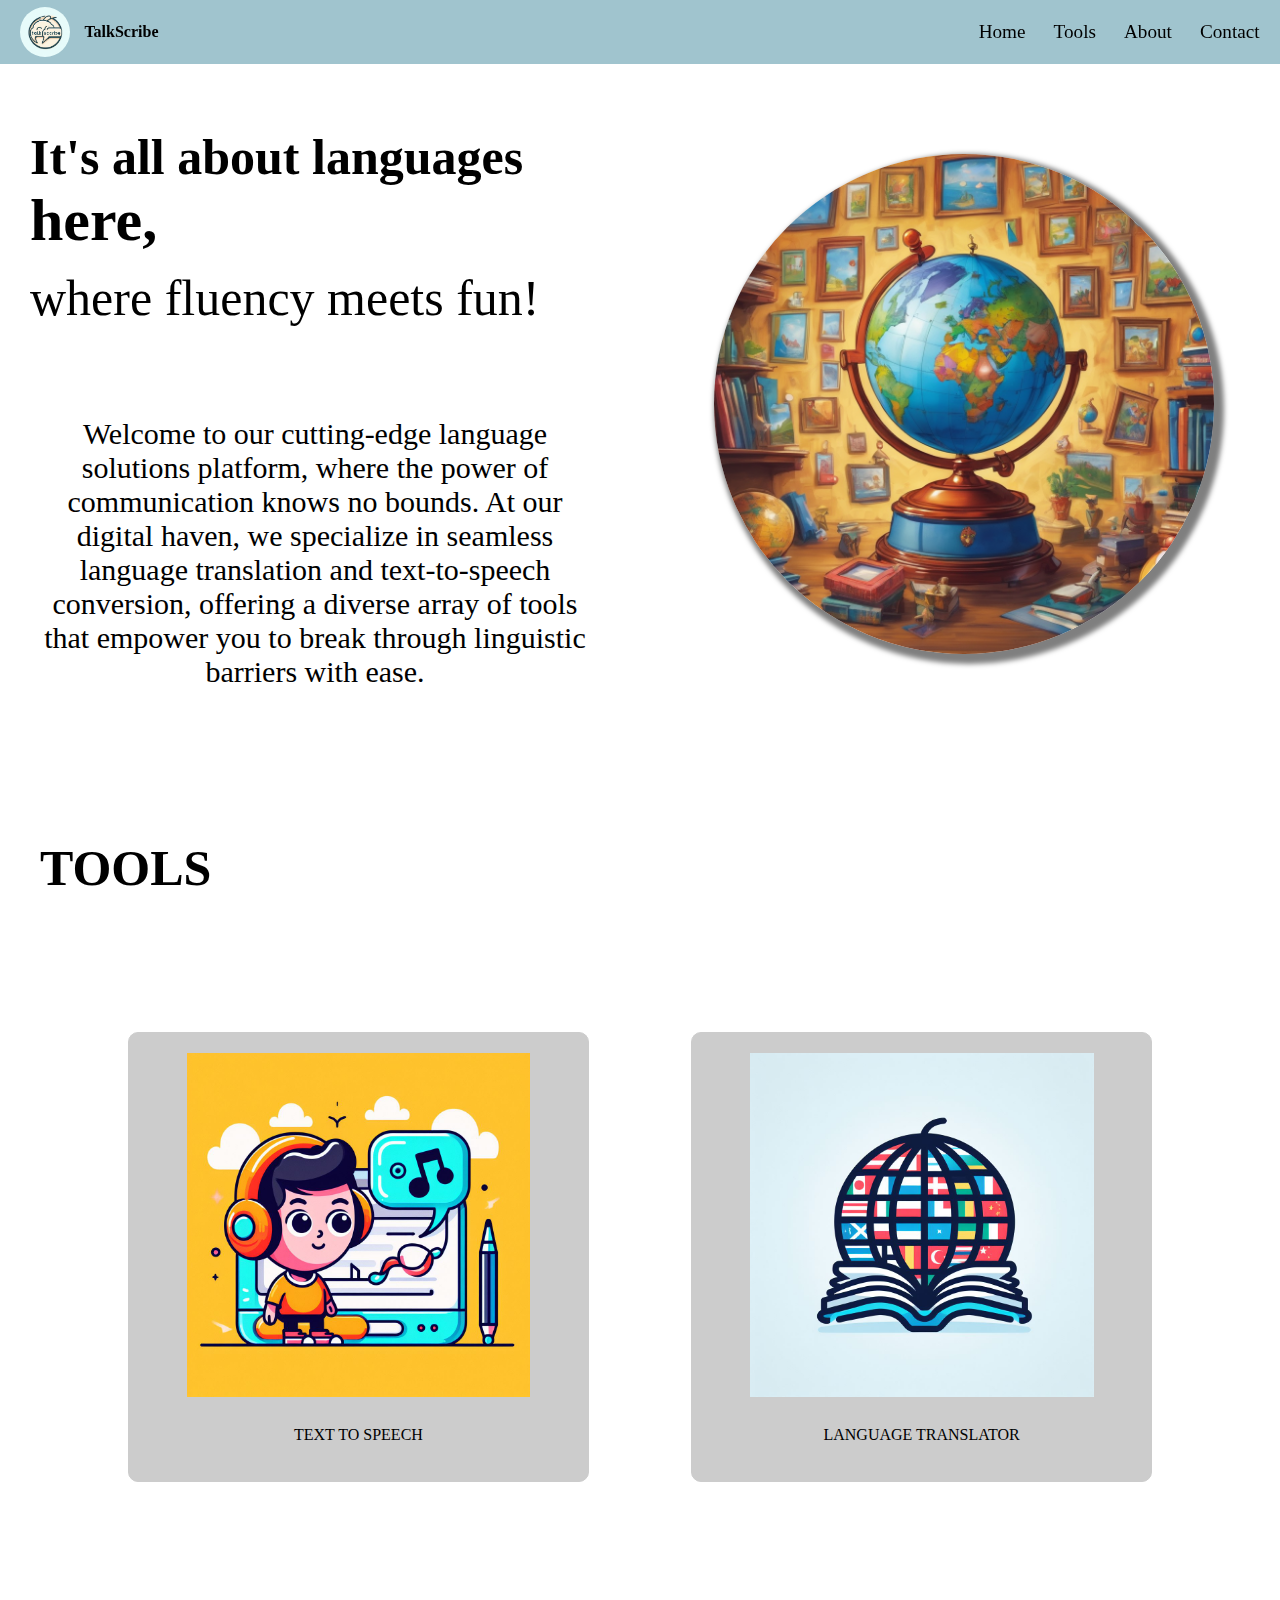
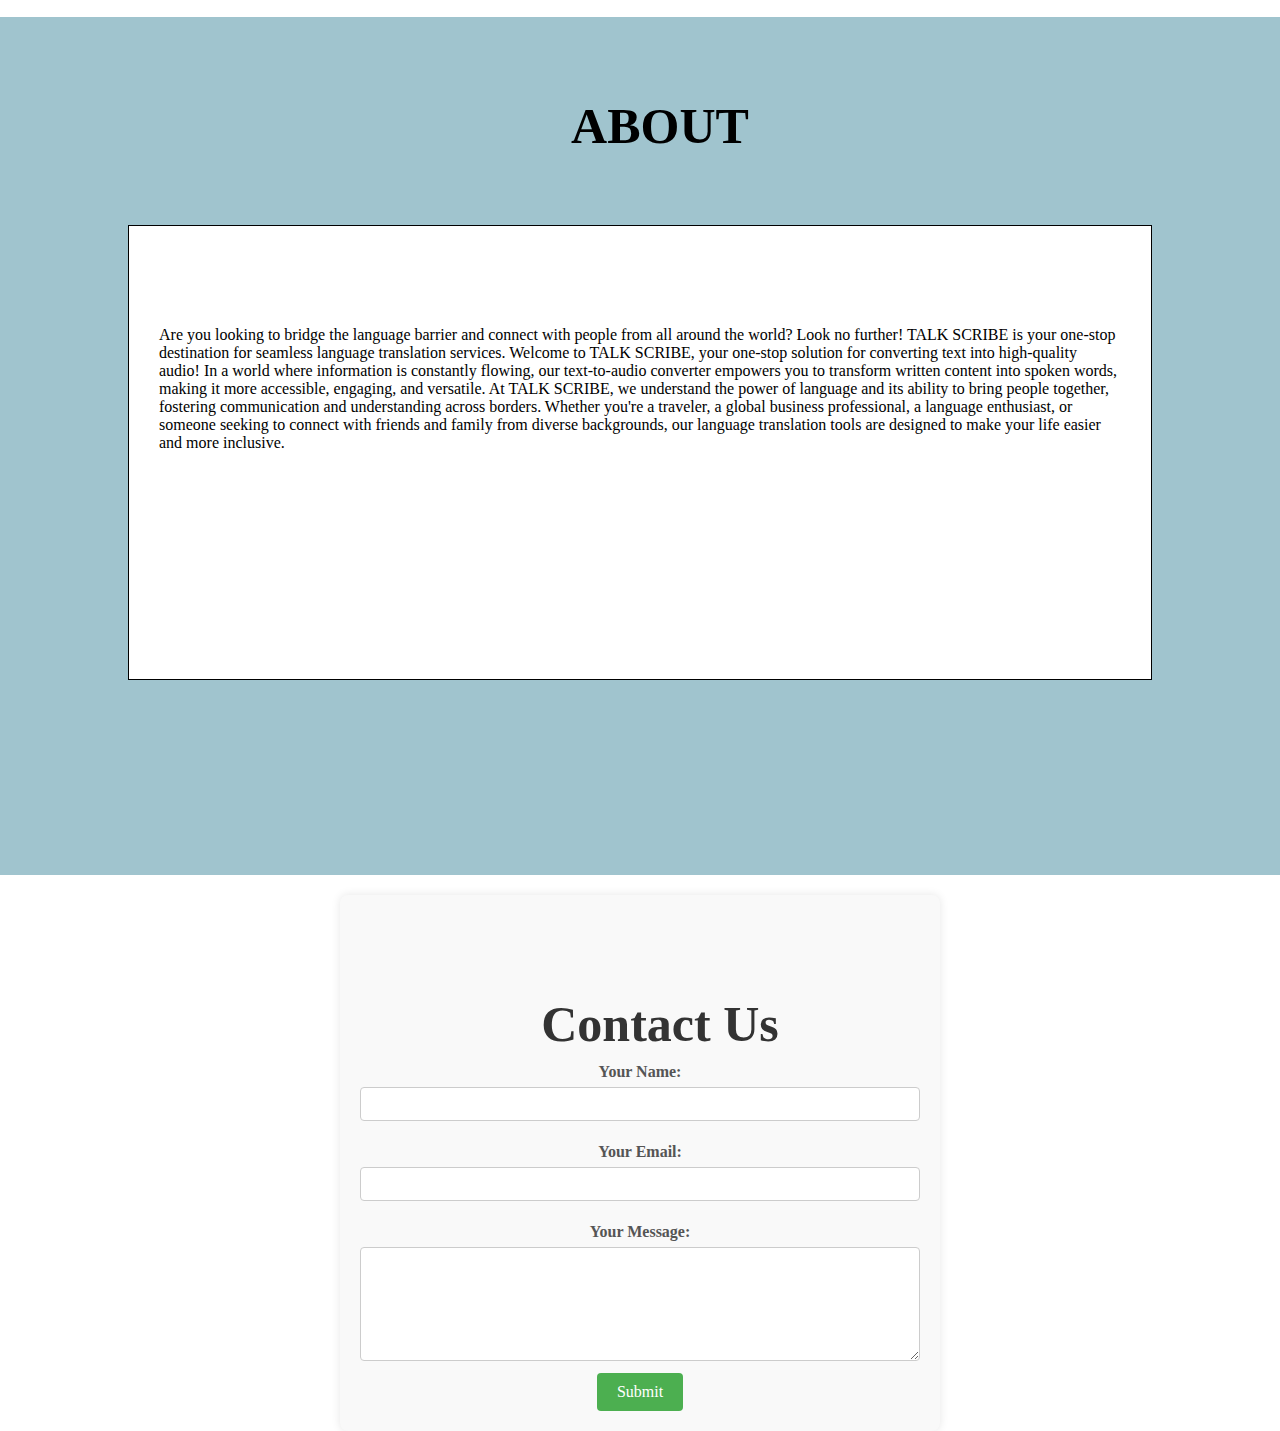
<file: index.html>
<!DOCTYPE html>
<html lang="en">
<head>
    <meta charset="UTF-8">
    <meta name="viewport" content="width=device-width, initial-scale=1.0">
    <link rel="stylesheet" href="style.css">
    <title>Document</title>
</head>
<body>
    <nav class="navbar">
        <div class="panel">
            <div class="logo">
                <img id="logo1"
                src="images/logo.jpg" alt="logo" height="50vh">
                <p id="one">TalkScribe</p>
            </div>
            <div class="link">
                <ul>
                    <li><a href="#two">Home</a></li>
                    <li><a href="#tools">Tools</a></li>
                    <li id="navtoabout"><a href="#about">About</a></li>
                    <li><a href="#contact">Contact</a></li>
                </ul>
            </div>
        </div>
    </nav>
    <br>
    <div class="home">
    <div class="home1">
    <p id="two">It's all about languages </p>
    <p id="four">here,</p>
    <p id="three">where fluency meets fun!</p>
    <div class="para"><p >
        Welcome to our cutting-edge language solutions platform, where the power of communication knows no bounds. At our digital haven, we specialize in seamless language translation and text-to-speech conversion, offering a diverse array of tools that empower you to break through linguistic barriers with ease.
    </p>
</div>
</div>
<div class="home2">
    <img id="globe" src="images/_a globe arond  0.png" height="500px">
</div>
</div>
<p id="tools"><h2>TOOLS</h2></p>
    <div class="main1">
        <div class="columns">
            <div class="column">
                <a href="audio/index1.html">
                    <img id="trans"src="images/audio.jpg" alt="image">
                 
                </a>
                <p>TEXT TO SPEECH</p>
            </div>
            <div class="column">
               
                <a href="tranlate/trans.html">
                    <img id="trans"src="images/trans.jpg" alt="image">
                 
                </a>
                <p>LANGUAGE TRANSLATOR</p>
            </div>
        </div>
    </div>
<p ><h2 id="about">ABOUT</h2></p>
<div class="about">
    <p id="about1">Are you looking to bridge the language barrier and connect with people from all around the world? Look no further! TALK SCRIBE is your one-stop destination for seamless language translation services.
        Welcome to TALK SCRIBE, your one-stop solution for converting text into high-quality audio! In a world where information is constantly flowing, our text-to-audio converter empowers you to transform written content into spoken words, making it more accessible, engaging, and versatile.
        
        At TALK SCRIBE, we understand the power of language and its ability to bring people together, fostering communication and understanding across borders. Whether you're a traveler, a global business professional, a language enthusiast, or someone seeking to connect with friends and family from diverse backgrounds, our language translation tools are designed to make your life easier and more inclusive.
        </p>
</div>   
<div class="container">
    <h2 id="contact">Contact Us</h2>
        <form id="contactForm" onsubmit="submitForm(event)">
            <label for="name">Your Name:</label>
            <input type="text" id="name" name="name" required>

            <label for="email">Your Email:</label>
            <input type="email" id="email" name="email" required>

            <label for="message">Your Message:</label>
            <textarea id="message" name="message" rows="6" required></textarea>

            <button type="submit">Submit</button>
        </form>
    </div>
<script src="./script.js"></script>
</body>
</html>
</file>
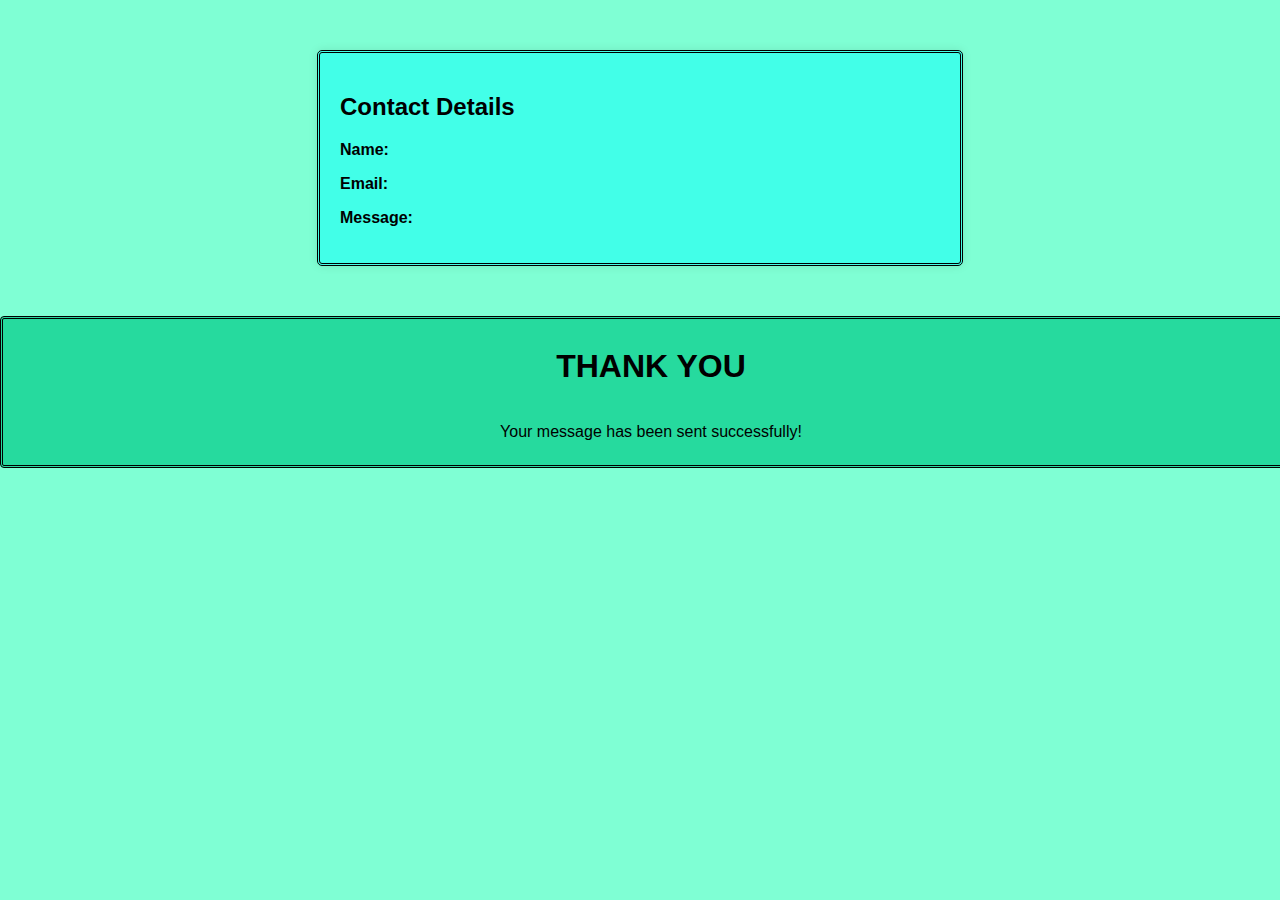
<file: messages.html>
<!DOCTYPE html>
<html lang="en">
<head>
    <meta charset="UTF-8">
    <meta name="viewport" content="width=device-width, initial-scale=1.0">
    <style>
      body {
    font-family: 'Arial', sans-serif;
    background-color:aquamarine;
    margin: 0;
    padding: 0;
}

.container {
    max-width: 600px;
    margin: 50px auto;
    background-color: rgba(0, 255, 255, 0.475);
    padding: 20px;
    border-radius: 5px;
    box-shadow: 0 0 10px rgba(0, 0, 0, 0.1);
    border-style: double;
}

form {
    display: flex;
    flex-direction: column;
}

label {
    margin-bottom: 8px;
}

input,
textarea {
    padding: 10px;
    margin-bottom: 16px;
    border: 1px solid #ccc;
    border-radius: 4px;
}
.thank{
    border-style: double;
    background-color:rgb(38, 218, 158);
    display: flex;
    flex-direction: column;
    width: 100%;
    padding: 8px;
    margin-top: 6px;
    margin-bottom: 12px;
    border-radius: 4px;
    align-items: center;
}
  
    </style>
    <title>Contact Details</title>
</head>
<body>
    <div class="container">
        <h2>Contact Details</h2>
        <p><strong>Name:</strong> <span id="displayName"></span></p>
        <p><strong>Email:</strong> <span id="displayEmail"></span></p>
        <p><strong>Message:</strong> <span id="displayMessage"></span></p>
    </div>
    <div class="thank">
    <h1>THANK YOU </h1>
    <p>
        Your message has been sent successfully!</p>
    </div>

    <script>
        
        document.getElementById('displayName').innerText = sessionStorage.getItem('name');
        document.getElementById('displayEmail').innerText = sessionStorage.getItem('email');
        document.getElementById('displayMessage').innerText = sessionStorage.getItem('message');
    </script>
</body>
</html>
</file>
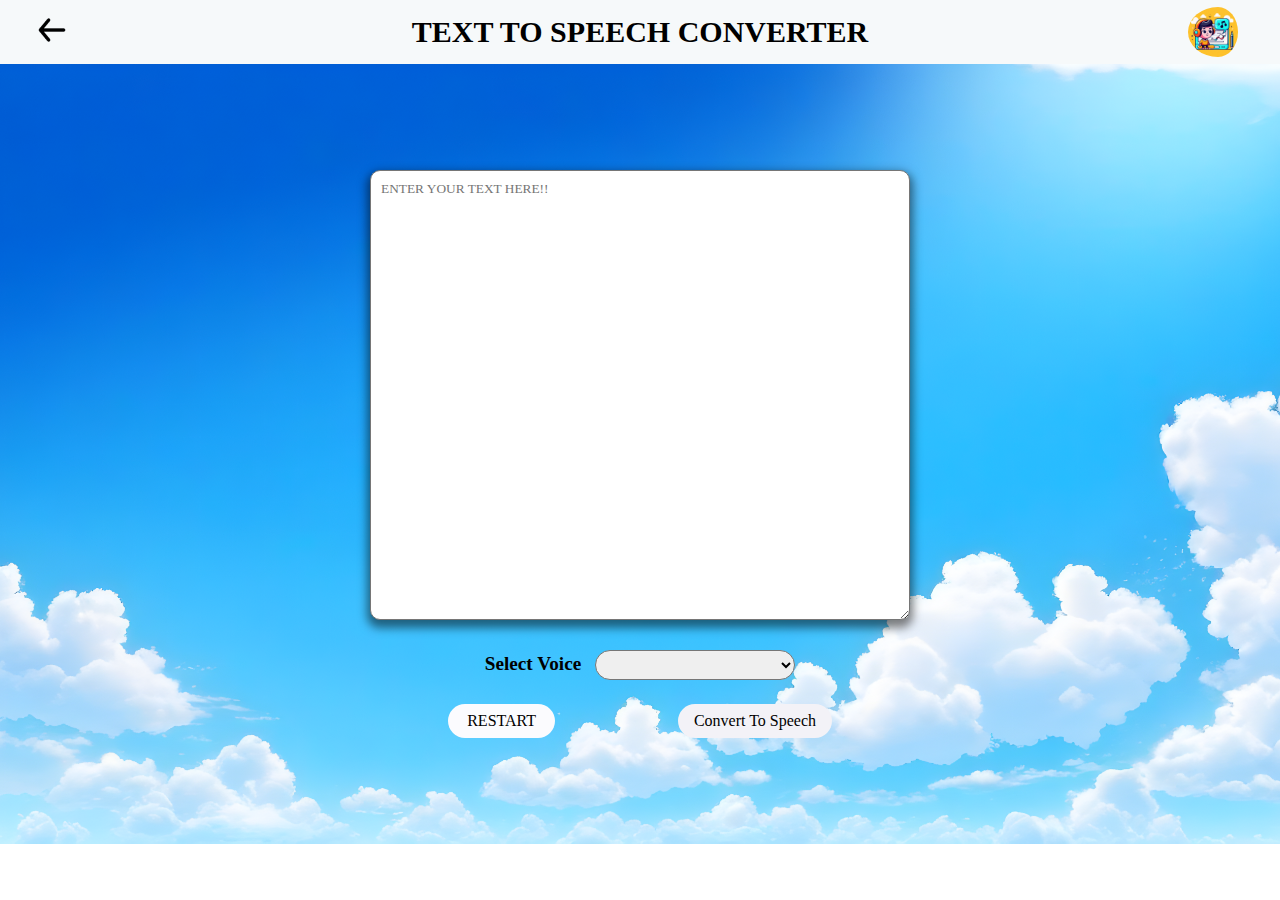
<file: audio/index1.html>
<!DOCTYPE html>
<html lang="en">
<head>
    <meta charset="UTF-8">
    <meta name="viewport" content="width=device-width, initial-scale=1.0">
    <link rel="stylesheet" href="style1.css">
    <title>Text To Speech</title>
</head>
<body>
    <div class="outer">
        <div class="heading">
            <a href="/index.html">
                <img src="../images/backarraw.webp" alt="image" height="40px">
             
            </a>
        <header>
            <h1>TEXT TO SPEECH CONVERTER</h1>
        </header>
        <img src="../images/audio.jpg" height="50px">
    </div>
        <div class="inner">
            <textarea placeholder="ENTER YOUR TEXT HERE!! "></textarea>
            <div class="fun">
                <label id="text">Select Voice</label>
                <select></select>
            </div>
           <div class="butt">
            <button id="one1">RESTART</button>
            <button id="two2">Convert To Speech</button>
            </div>
        
    </div>
    <script src="script1.js"></script>
</body>
</html>
</file>
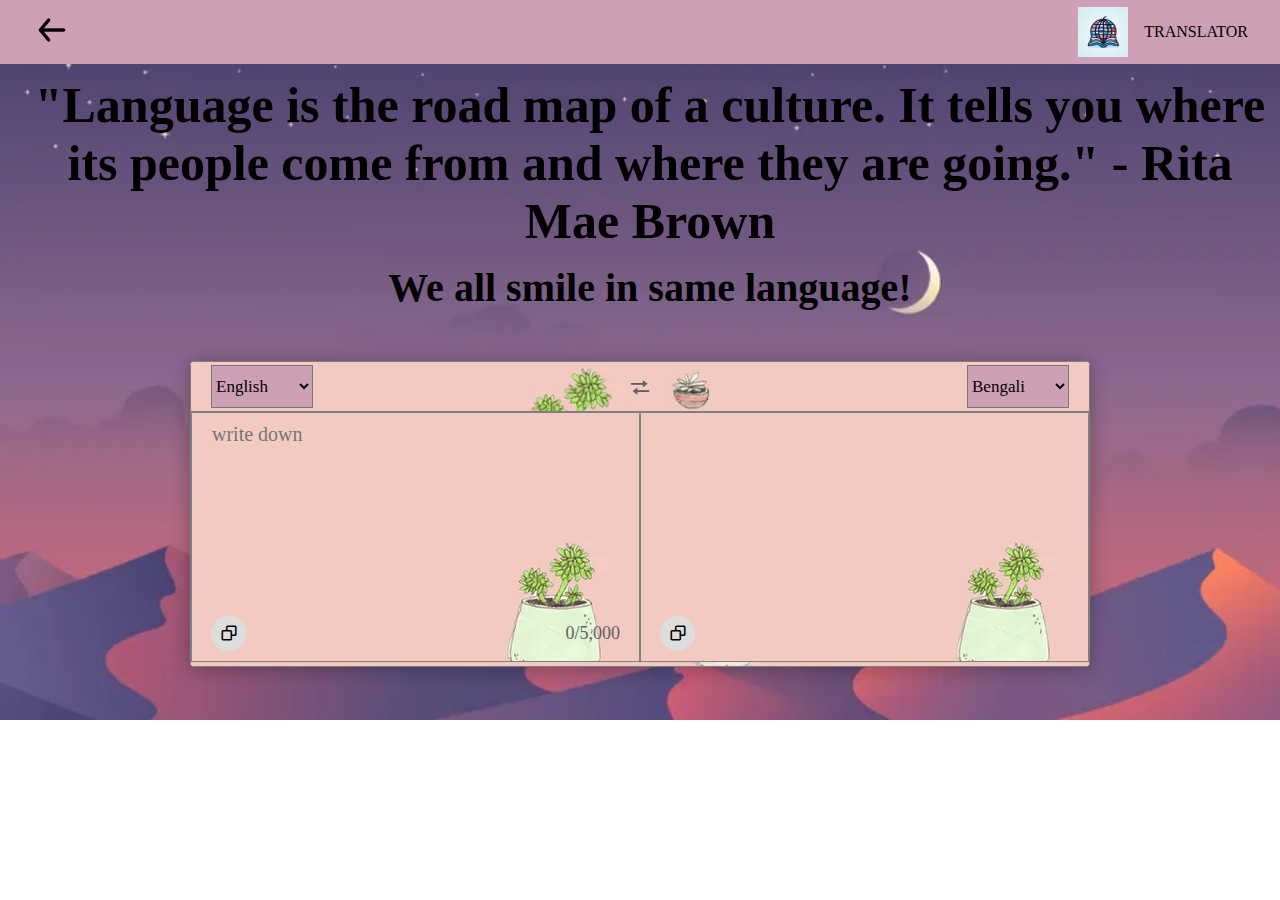
<file: tranlate/trans.html>
<!DOCTYPE html>
<html lang="en">
  <head>
    <meta charset="UTF-8" />
    <meta http-equiv="X-UA-Compatible" content="IE=edge" />
    <meta name="viewport" content="width=device-width, initial-scale=1.0" />
    <link
      href="https://unpkg.com/boxicons@2.1.4/css/boxicons.min.css"
      rel="stylesheet"
    />

    <title>Lang to Lang Translator</title>
    <link rel="stylesheet" href="trans.css" />
  </head>

  <body>
    <nav class="navbar">
      <a href="/index.html">
        <img src="../images/backarraw.webp" alt="image" height="40px" />
      </a>
      <div class="logo">
        <img src="../images/trans.jpg" alt="logo" height="50vh" />
        <p id="one">TRANSLATOR</p>
      </div>
    </nav>
    <p id="two">
      "Language is the road map of a culture. It tells you where its people come
      from and where they are going." - Rita Mae Brown
    </p>
    <p id="three">We all smile in same language!</p>
    <div class="container">
      <div class="translator_property">
        <ul class="nuv_item">
          <li>
            <select></select>
          </li>
          <li class="bx bx-transfer"></li>
          <li>
            <select></select>
          </li>
        </ul>
        <div class="write_box">
          <div class="property_from">
            <textarea
              maxlength="5000"
              class="fromText"
              placeholder="write down"
            ></textarea>

            <div class="icons">
              <span class="bx bx-copy"></span>
              <div class="code_length">0/5,000</div>
            </div>
          </div>
          <div class="property_trans">
            <textarea class="toTranslate" disabled></textarea>
            <div class="icons">
              <span class="bx bx-copy"></span>
            </div>
          </div>
        </div>
      </div>
    </div>
    <script src="./lang.js"></script>
    <script src="./trans.js"></script>
  </body>
</html>
</file>
<file: style.css>
* {
  margin: 0;
  padding: 0;
  box-sizing: border-box;
  font-family: poppins;
}
html,
body {
  height: 100%;
  width: 100%;
}

.navbar {
  display: flex;
  background-color: rgb(160, 196, 206);
  justify-content: center;
  align-items: center;
  height: 60px;
  padding: 2em;
  width: 100%;
  position: fixed;
}

.panel {
  position: fixed;
  width: 99%;
  height: 60px;
  display: flex;
  justify-content: space-between;
  align-items: center;
}

.logo {
  display: flex;
  justify-content: center;
  align-items: center;
}

#one {
  font-style: normal;
  font-weight: bold;
}

#logo1 {
  border-radius: 50%;
  padding: 0 14px;
}

.link {
  height: 30px;
  display: flex;
  justify-content: center;
  align-items: center;
  background-color: rgb(160, 196, 206);
}

ul {
  list-style-type: none;
  margin: 0;
  padding: 0;
}

li a {
  width: 60px;
  text-decoration: none;
  padding: 14px;
  color: black;
  font-size: larger;
  position: relative;

  &:hover {
    &::after {
      width: 100%;
    }
  }

  &::after {
    content: "";
    position: absolute;
    bottom: 8px;
    left: 0;
    width: 0;
    height: 3px;
    background-color: #000;
    border-radius: 50px;
    transition: all .3s ease-in-out;
  }
}

li {
  display: inline;
  float: left;
}

#two {
  font-size: 50px;
  padding-top: 110px;
  padding-left: 30px;
  font-weight: 900;
  text-align: left;
}

#three {
  font-size: 50px;
  padding-top: 14px;
  padding-left: 30px;
  padding-bottom: 90px;
}
#four {
  font-size: 60px;
  padding-left: 30px;
  font-weight: 900;
}
.para {
  width: 600px;
  text-align: center;
  padding-left: 30px;
  padding-bottom: 70px;
  font-size: 30px;
}
.home {
  display: flex;
  justify-content: space-between;
  align-items: center;
  width: 98%;
}
.about {
  width: 100%;
  height: 720px;
  display: flex;
  align-content: center;
  justify-content: center;
  padding-top: 70px;
  background-color: rgb(160, 196, 206);
}
#about {
  text-align: center;
  background-color: rgb(160, 196, 206);
}
#about1 {
  padding-left: 30px;
  padding-top: 100px;
  padding-right: 30px;
  padding-bottom: 30px;
  border: solid black 1px;
  width: 80%;
  height: 70%;
  background-color: #fff;
}
.contact {
  width: 100%;
  height: 720px;
  display: flex;
  align-content: center;
  justify-content: center;
  padding-top: 70px;
}
#globe {
  border-radius: 50%;
  box-shadow: 5px 5px 5px 5px rgba(0, 0, 0, 0.5);
}
.home2 {
  display: flex;
  justify-content: center;
  align-items: center;
  padding-right: 40px;
  padding-top: 30px;
}
.main1 {
  display: flex;
  justify-content: center;
  align-items: center;
  width: 100%;
  height: 720px;
}
.columns {
  display: flex;
  background-color: #fff;
  justify-content: space-between;
  margin: 10px;
  height: 50vh;
  width: 80%;
}
h2 {
  font-size: 50px;
  font-weight: bold;
  padding-top: 80px;
  padding-left: 40px;
}
.column {
  flex: 0 0 calc(50% - 10px);
  flex: 1;
  text-align: center;
  border: 1px solid #ccc;
  padding: 10px;
  background-color: #ccc;
  border-radius: 10px;
  width: 70%;
}
#trans {
  height: 85%;
  padding-top: 10px;
  padding-bottom: 10px;
}
.column p {
  padding-top: 15px;
}

.column:first-child {
  margin-right: 10%;
}

.column:hover {
  box-shadow: 0px 10px 20px 5px rgba(0, 0, 0, 0.5);
  transform: translateY(-5px);
}
.container {
  max-width: 600px;
  margin: 20px auto;
  padding: 20px;
  background-color: #f9f9f9;
  box-shadow: 0 0 10px rgba(0, 0, 0, 0.1);
  border-radius: 8px;
  text-align: center;
}

.container h2 {
  color: #333;
}

.container form {
  display: flex;
  flex-direction: column;
  align-items: center;
}

.container label {
  margin-top: 10px;
  color: #555;
  font-weight: bold;
}

.container input,
.container textarea {
  width: 100%;
  padding: 8px;
  margin-top: 6px;
  margin-bottom: 12px;
  border: 1px solid #ccc;
  border-radius: 4px;
  box-sizing: border-box;
}

.container button {
  background-color: #4caf50;
  color: #fff;
  padding: 10px 20px;
  border: none;
  border-radius: 4px;
  cursor: pointer;
  font-size: 16px;
}

.container button:hover {
  background-color: #45a049;
}
</file>
<file: audio/style1.css>
* {
  margin: 0;
  padding: 0;
  box-sizing: border-box;
  font-family: poppins;
}
html,
body {
  height: 100%;
  width: 100%;
  overflow: hidden;
}

.outer {
  min-height: 720px;
  text-align: center;
  display: flex;
  flex-direction: column;
  align-items: center;
  width: 100%;
}
.heading {
  width: 100%;
  height: 50px;
  text-align: left;
  display: flex;
  justify-content: space-between;
  align-items: center;
  padding: 2em;
  background-color: rgb(246, 249, 250);
}
h1 {
  padding-left: 10px;
  font-size: 30px;
  font-weight: bolder;

}
.inner {
  display: flex;
  align-items: center;
  justify-content: center;
  flex-direction: column;
  height: 780px;
  width: 100%;
  background-image: url(../images/a-blue-cute-sky-background.png);
  background-size: cover;
  background-position: center;
}
img {
  border-radius: 50%;
  padding-right: 10px;
}
textarea {
  min-height: 50vh;
  min-width: 60vh;
  padding-bottom: 50px;
  resize: horizontal;
}
.fun {
  padding-top: 30px;
  width: 400px;
}
#text {
  padding-top: 20px;
  font-weight: bold;
}
.butt {
  display: flex;
  align-items: center;
  justify-content: space-between;
  margin-top: 1.5rem;
  width: 30%;
  
}

#two2 {
  all: unset;
  padding: 0.5em 1em;
  border-radius: 50px;
  background-color: rgb(243, 242, 247);
}
#one1 {
  all: unset;
  padding: 0.5em 1.2em;
  border-radius: 50px;
  background-color: rgb(251, 251, 254);
}
select {
  width: 200px;
  height: 30px;
  border-radius: 20px;
}
textarea {
  padding: 10px;
  border-radius: 10px;
  box-shadow: 0px 5px 10px 3px rgba(0, 0, 0, 0.5);
}
button:hover {
  box-shadow: 0px 5px 10px 3px rgba(0, 0, 0, 0.5);
  transform: translateY(-1px);
}
label {
  font-size: larger;
  padding-right: 10px;
}
</file>
<file: tranlate/trans.css>
* {
  margin: 0;
  padding: 0;
  box-sizing: border-box;
  font-family: PP Acma;
}
body {
  background-image: url("/images/background.jpg");
  display: flex;
  background-size: cover;
  background-repeat: no-repeat;
  justify-content: center;
  align-items: center;
  flex-direction: column;
}
.navbar {
  display: flex;
  background-color: #cea0b6;
  justify-content: center;
  align-items: center;
  height: 60px;
  width: 100%;
  position: fixed;
  padding: 2em;
  top: 0;
  z-index: 1000;
}
.logo {
  display: flex;
  border-radius: 30%;
  gap: 1rem;
  justify-content: flex-end;
  align-items: center;
  margin-left: 20px;
  flex-grow: 1;
}
#two {
  color: #000;
  font-size: 50px;
  padding-top: 60px;
  padding-left: 20px;
  font-weight: bolder;
  text-align: center;
  margin-top: 1rem;
}

#three {
  color: #000;
  font-size: 40px;
  padding-top: 14px;
  padding-left: 20px;
  font-weight: bolder;
  padding-bottom: 50px;
}
.container {
  width: 900px;
  background: url(../images/backgroundlang.webp) center/cover no-repeat;
  box-shadow: 0 2px 20px rgba(0, 0, 0, 0.3);
  border-radius: 5px;
  overflow: hidden;
}
.translator_property {
  border: 1px solid #7e7e7e;
}
.translator_property .nuv_item {
  display: flex;
  width: 100%;
  height: 50px;
  justify-content: space-between;
  align-items: center;
  list-style: none;
  border-bottom: 1px solid #7e7e7e;
  padding: 0 20px;
}
.translator_property .nuv_item li select {
  outline: none;
  border-style: double;
  padding: 10px 0;
  font-size: 17px;
  font-weight: 500;
  color: #000;
  cursor: pointer;
  transition: all 0.3s ease-out;
  background-color: #cea0b6;
}
.translator_property .nuv_item li select:hover {
  color: #111;
}
.bx-transfer {
  font-size: 22px;
  color: #606060;
  cursor: pointer;
  transition: all 0.3s ease-out;
}
.bx-transfer:hover {
  color: #111;
}
.write_box {
  display: flex;
}
.property_from,
.property_trans {
  width: 100%;
  position: relative;
}
.write_box textarea {
  width: 100%;
  height: 250px;
  border-style: none;
  outline: none;
  resize: none;
  padding: 10px 20px;
  font-size: 20px;
  color: #000;
  position: relative;
  background-image: url("/images/backgroundlang.webp");
  border: 1px solid #7e7e7e;
}
.write_box textarea:nth-child(1) {
  border-right: 1px solid #7e7e7e;
}
.write_box .icons {
  position: absolute;
  right: 0;
  bottom: 0;
  display: flex;
  width: 100%;
  justify-content: space-between;
  align-items: center;
  padding: 15px 20px;
}

.icons .bx {
  width: 35px;
  height: 35px;
  background: #ddd;
  text-align: center;
  line-height: 35px;
  font-size: 18px;
  color: #000;
  border-radius: 50%;
  cursor: pointer;
  transition: all 0.3s ease-out;
}

.icons .bx:hover {
  background: #606060;
  color: wheat;
}
.code_length {
  font-size: 18px;
  color: #606060;
}
</file>
